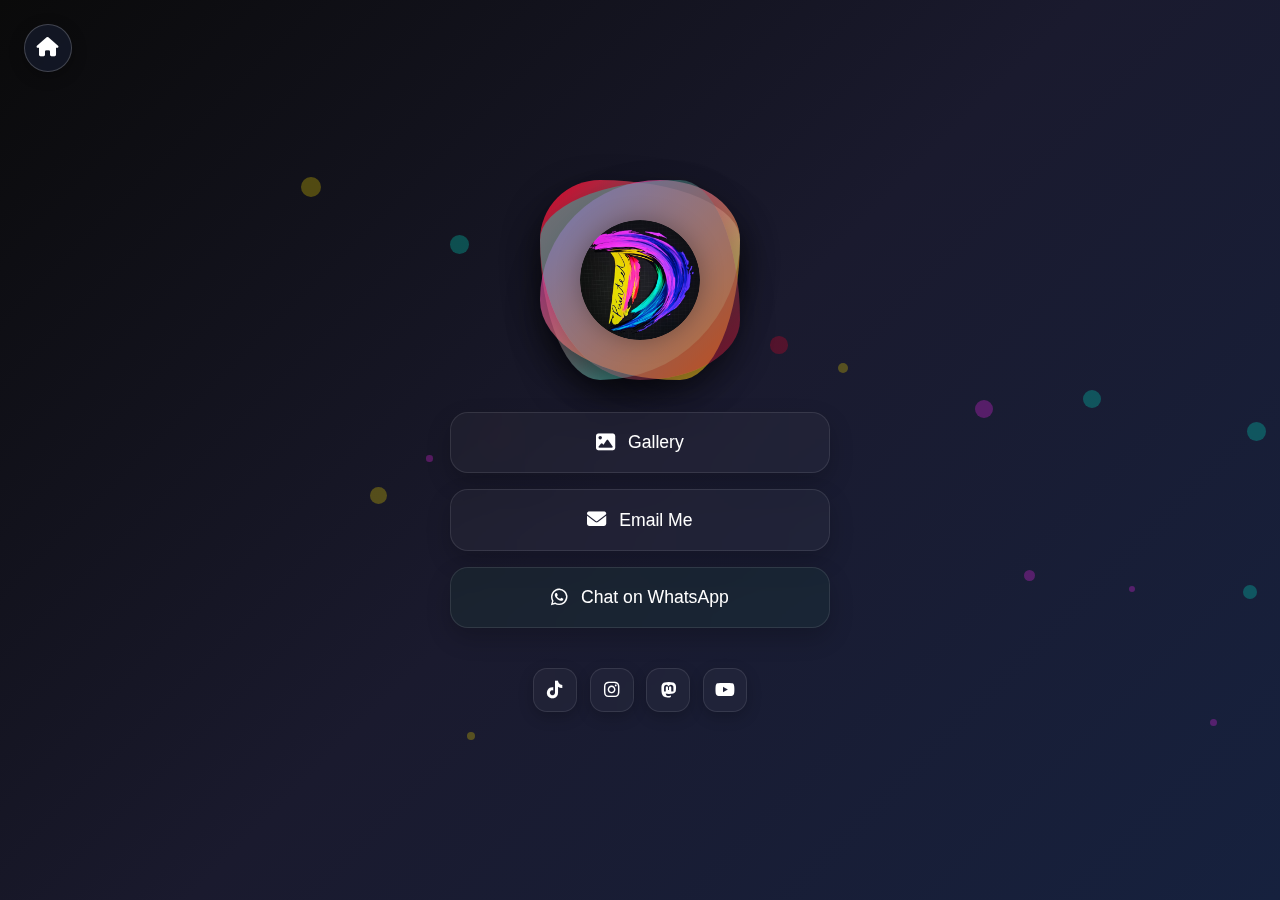
<file: contact/index.html>
<!DOCTYPE html>
<html lang="en">
<head>
    <meta charset="UTF-8">
    <meta name="viewport" content="width=device-width, initial-scale=1.0, maximum-scale=1.0, user-scalable=no">
    <meta name="description" content="Paintedd Art">
    <title>Paintedd | Artist</title>
    <link rel="preload" href="https://cdnjs.cloudflare.com/ajax/libs/font-awesome/6.4.0/css/all.min.css" as="style" crossorigin>
    <link rel="stylesheet" href="https://cdnjs.cloudflare.com/ajax/libs/font-awesome/6.4.0/css/all.min.css">
    <link rel="icon" href="/pallet/img/logo-circular.png" type="image/png">
    <style>
        :root {
            --primary-red: #d90429;
            --primary-turquoise: #00d9bf;
            --primary-fuchsia: #e725e7;
            --primary-yellow: #e8cf00;
            --primary-green: #25D366; /* WhatsApp color */
            --primary-black: #0a0a0a;
            --glass-bg: rgba(255, 255, 255, 0.05);
            --glass-border: rgba(255, 255, 255, 0.2);
            --transition-slow: 0.5s cubic-bezier(0.165, 0.84, 0.44, 1);
            --transition-fast: 0.3s cubic-bezier(0.25, 0.46, 0.45, 0.94);
        }

        /* Home Button */
        .home-button {
            position: fixed;
            top: 1.5rem;
            left: 1.5rem;
            display: flex;
            align-items: center;
            justify-content: center;
            border-radius: 50%;
            width: 48px;
            height: 48px;
            background: rgba(20, 25, 40, 0.85);
            border: 1px solid var(--glass-border);
            backdrop-filter: blur(5px);
            transition: all 0.3s cubic-bezier(0.175, 0.885, 0.32, 1.275);
            cursor: pointer;
            z-index: 1000;
            box-shadow: 0 4px 15px rgba(0,0,0,0.3);
            text-decoration: none;
        }

        .home-button:hover {
            transform: translateY(-4px);
            box-shadow: 0 8px 25px rgba(0, 0, 0, 0.4);
        }

        .home-button i {
            font-size: 1.2rem;
            color: white;
        }

        * {
            margin: 0;
            padding: 0;
            box-sizing: border-box;
            -webkit-tap-highlight-color: transparent;
        }

        body {
            font-family: 'Poppins', 'Segoe UI', sans-serif;
            background: linear-gradient(135deg, #0a0a0a 0%, #1a1a2e 50%, #16213e 100%);
            color: white;
            overflow-x: hidden;
            min-height: 100vh;
            position: relative;
            cursor: default;
            touch-action: manipulation;
        }

        /* Optimized particles */
        .background {
            position: fixed;
            top: 0;
            left: 0;
            width: 100%;
            height: 100%;
            z-index: -1;
            overflow: hidden;
            pointer-events: none;
        }

        .particle {
            position: absolute;
            border-radius: 50%;
            opacity: 0.3;
            animation: floatParticle 15s infinite linear;
            transform: translateZ(0);
            will-change: transform;
        }

        @keyframes floatParticle {
            0%, 100% { transform: translateY(0) translateX(0); }
            50% { transform: translateY(-50px) translateX(15px); }
        }

        .container {
            display: flex;
            flex-direction: column;
            align-items: center;
            justify-content: center;
            min-height: 100vh;
            padding: 1.5rem 1rem;
            position: relative;
            z-index: 2;
            gap: 2rem;
        }

        /* Logo */
        .logo-wrapper {
            position: relative;
            width: 35vmin;
            height: 35vmin;
            max-width: 200px;
            max-height: 200px;
            cursor: pointer;
            display: flex;
            align-items: center;
            justify-content: center;
        }

        .logo-geometric {
            position: absolute;
            width: 100%;
            height: 100%;
            border-radius: 30% 70% 70% 30% / 30% 30% 70% 70%;
            background: linear-gradient(135deg, var(--primary-red), var(--primary-turquoise));
            animation: morph 8s ease-in-out infinite;
            box-shadow: 0 15px 35px rgba(0, 0, 0, 0.5);
            transform: translateZ(0);
        }

        .logo-geometric:nth-child(2) {
            border-radius: 60% 40% 30% 70% / 60% 30% 70% 40%;
            background: linear-gradient(135deg, var(--primary-fuchsia), var(--primary-yellow));
            animation: morph 10s ease-in-out infinite;
            opacity: 0.7;
            animation-delay: -2s;
        }

        .logo-geometric:nth-child(3) {
            border-radius: 70% 30% 50% 50% / 30% 70% 30% 70%;
            background: linear-gradient(135deg, var(--primary-turquoise), var(--primary-red));
            animation: morph 12s ease-in-out infinite;
            opacity: 0.5;
            animation-delay: -4s;
        }

        .logo-main {
            user-select: none;
            width: 60%;
            height: 60%;
            border-radius: 50%;
            object-fit: cover;
            position: relative;
            z-index: 10;
            box-shadow: 0 0 25px rgba(0, 0, 0, 0.3);
            transition: var(--transition-fast);
        }

        .logo-wrapper:hover .logo-main {
            transform: scale(1.05) rotate(5deg);
        }

        @keyframes morph {
            0% { border-radius: 30% 70% 70% 30% / 30% 30% 70% 70%; }
            33% { border-radius: 60% 40% 30% 70% / 60% 30% 70% 40%; }
            66% { border-radius: 70% 30% 50% 50% / 30% 70% 30% 70%; }
            100% { border-radius: 30% 70% 70% 30% / 30% 30% 70% 70%; }
        }

        /* Navigation Options */
        .nav-options {
            display: flex;
            flex-direction: column;
            gap: 1rem;
            width: 100%;
            max-width: 380px;
        }

        .nav-option {
            user-select: none;
            display: flex;
            align-items: center;
            justify-content: center;
            padding: 1.2rem;
            background: rgba(255, 255, 255, 0.03);
            backdrop-filter: blur(15px);
            border-radius: 18px;
            text-decoration: none;
            color: white;
            font-size: 1.1rem;
            font-weight: 500;
            transition: all var(--transition-fast);
            border: 1px solid rgba(255, 255, 255, 0.1);
            box-shadow: 0 10px 25px rgba(0, 0, 0, 0.2);
            position: relative;
            overflow: hidden;
        }

        .nav-option::before {
            content: "";
            position: absolute;
            top: 0;
            left: 0;
            width: 100%;
            height: 100%;
            background: linear-gradient(90deg, transparent, rgba(255, 255, 255, 0.05), transparent);
            transform: translateX(-100%);
            transition: transform 0.6s ease;
        }

        .nav-option:hover::before {
            transform: translateX(100%);
        }

        .nav-option[data-color="home"]:hover {
            background: rgba(232, 207, 0, 0.1); /* Yellow */
            transform: translateY(-3px);
            box-shadow: 0 15px 30px rgba(232, 207, 0, 0.25);
        }

        .nav-option[data-color="gallery"]:hover {
            background: rgba(217, 4, 41, 0.1);
            transform: translateY(-3px);
            box-shadow: 0 15px 30px rgba(217, 4, 41, 0.25);
        }

        .nav-option[data-color="email"]:hover {
            background: rgba(231, 37, 231, 0.1); /* Fuchsia */
            transform: translateY(-3px);
            box-shadow: 0 15px 30px rgba(231, 37, 231, 0.25);
        }

        .nav-option[data-color="whatsapp"]:hover {
            background: rgba(0, 217, 191, 0.1);
            transform: translateY(-3px);
            box-shadow: 0 15px 30px rgba(0, 217, 191, 0.25);
        }

        .nav-icon {
            margin-right: 0.8rem;
            font-size: 1.2rem;
        }

        /* Social Links */
        .social-container {
            display: flex;
            justify-content: center;
            gap: 0.8rem;
            width: 100%;
            max-width: 500px;
            padding: 0.5rem;
            flex-wrap: wrap;
        }

        .social-icon {
            display: flex;
            align-items: center;
            justify-content: center;
            width: 44px;
            height: 44px;
            border-radius: 14px;
            background: rgba(255, 255, 255, 0.03);
            color: white;
            font-size: 1.1rem;
            transition: all var(--transition-fast);
            border: 1px solid rgba(255, 255, 255, 0.1);
            backdrop-filter: blur(12px);
            text-decoration: none;
            box-shadow: 0 5px 15px rgba(0, 0, 0, 0.2);
        }

        .social-icon:hover {
            transform: translateY(-5px) scale(1.1);
            box-shadow: 0 8px 20px rgba(0, 0, 0, 0.3);
        }

        .social-icon[href*="tiktok"]:hover { color: #e1306c; }
        .social-icon[href*="instagram"]:hover { color: #e4405f; }
        .social-icon[href*="mastodon"]:hover { color: #6364ff; }
        .social-icon[href*="youtube"]:hover { color: #ff0000; }
        .social-icon[href*="whatsapp"]:hover { color: #25D366; }

        /* Growing message */
        .growing-message {
            user-select: none;
            text-align: center;
            font-size: 0.9rem;
            opacity: 0.7;
            font-weight: 300;
            padding: 0.8rem 1.2rem;
            border-radius: 14px;
            background: rgba(255, 255, 255, 0.03);
            border: 1px solid rgba(255, 255, 255, 0.05);
            backdrop-filter: blur(10px);
            position: relative;
            overflow: hidden;
            max-width: 90%;
        }

        /* Heart animation */
        .heart-animation {
            position: fixed;
            pointer-events: none;
            z-index: 9999;
            animation: heartFloat 1.2s ease-in forwards;
            color: var(--primary-fuchsia);
            font-size: 1.8rem;
            text-shadow: 0 0 10px rgba(231, 37, 231, 0.7);
            transform: translateZ(0);
        }

        @keyframes heartFloat {
            0% { opacity: 1; transform: translate(0, 0) scale(0.8); }
            100% { opacity: 0; transform: translate(0, -80px) scale(0.5); }
        }

        /* Loading indicator */
        .loader {
            position: fixed;
            top: 0;
            left: 0;
            width: 100%;
            height: 3px;
            background: linear-gradient(to right, var(--primary-red), var(--primary-turquoise), var(--primary-fuchsia));
            transform: scaleX(0);
            transform-origin: left;
            z-index: 1000;
            transition: transform 0.3s ease;
        }

        .loader.active {
            transform: scaleX(1);
        }

        /* Mobile optimizations */
        @media (max-width: 768px) {
            .container {
                gap: 1.5rem;
                padding: 1rem;
            }

            .logo-wrapper {
                width: 30vmin;
                height: 30vmin;
            }

            .nav-options {
                max-width: 320px;
                gap: 0.8rem;
            }

            .nav-option {
                padding: 1rem;
                font-size: 1rem;
            }

            .social-container {
                gap: 0.7rem;
            }

            .social-icon {
                width: 42px;
                height: 42px;
                font-size: 1rem;
            }
        }

        @media (max-width: 480px) {
            .nav-options {
                max-width: 280px;
            }

            .growing-message {
                font-size: 0.85rem;
                padding: 0.7rem 1rem;
            }
        }

        @media (max-width: 768px) {
            .home-button {
                top: 1rem;
                left: 1rem;
                width: 44px;
                height: 44px;
            }
        }

        /* WhatsApp chat button */
        .whatsapp-chat {
            background: rgba(37, 211, 102, 0.05);
        }
    </style>
</head>
<body>
    <div class="background" id="background"></div>
    <div class="loader" id="loader"></div>

    <!-- Home Button -->
    <a href="/" class="home-button" aria-label="Go Home" title="Go Home">
        <i class="fas fa-home" aria-hidden="true"></i>
    </a>

    <div class="container">
        <div class="logo-wrapper" id="logo-wrapper">
            <div class="logo-geometric"></div>
            <div class="logo-geometric"></div>
            <div class="logo-geometric"></div>
            <img src="/pallet/img/logo-circular.png" alt="Paintedd Logo" class="logo-main">
        </div>

        <div class="nav-options">
            <a href="/gallery/" class="nav-option" data-color="gallery">
                <i class="fas fa-image nav-icon"></i>
                <span>Gallery</span>
            </a>

            <a href="mailto:official.painted.d@gmail.com" class="nav-option" data-color="email">
                <i class="fas fa-envelope nav-icon"></i>
                <span>Email Me</span>
            </a>

            <a href="https://wa.me/27799243664" class="nav-option whatsapp-chat" data-color="whatsapp">
                <i class="fab fa-whatsapp nav-icon"></i>
                <span>Chat on WhatsApp</span>
            </a>
        </div>

        <div class="social-container">
            <a href="https://tiktok.com/@painted_d" aria-label="TikTok" class="social-icon">
                <i class="fab fa-tiktok"></i>
            </a>
            <a href="https://www.instagram.com/painted_d_art/" aria-label="Instagram" class="social-icon">
                <i class="fab fa-instagram"></i>
            </a>
            <a href="https://mastodon.art/@paintedd" aria-label="Mastodon" class="social-icon">
                <i class="fab fa-mastodon"></i>
            </a>
            <a href="https://youtube.com/@painted_d" aria-label="YouTube" class="social-icon">
                <i class="fab fa-youtube"></i>
            </a>
        </div>
    </div>

    <script>
        document.addEventListener('DOMContentLoaded', () => {
            // Optimized DOM references
            const loader = document.getElementById('loader');
            const logoWrapper = document.getElementById('logo-wrapper');
            const background = document.getElementById('background');

            // Simplified particle creation
            function createParticles() {
                const particles = document.createDocumentFragment();
                const colors = ['#d90429', '#00d9bf', '#e725e7', '#e8cf00'];

                for (let i = 0; i < 15; i++) {
                    const particle = document.createElement('div');
                    particle.className = 'particle';

                    const size = Math.random() * 15 + 5;
                    particle.style.cssText = `
                        width: ${size}px;
                        height: ${size}px;
                        background: ${colors[Math.floor(Math.random() * colors.length)]};
                        left: ${Math.random() * 100}%;
                        top: ${Math.random() * 100}%;
                        animation-duration: ${Math.random() * 15 + 10}s;
                        animation-delay: -${Math.random() * 15}s;
                    `;

                    particles.appendChild(particle);
                }
                background.appendChild(particles);
            }

            createParticles();

            // Deferred animations
            setTimeout(() => {
                document.querySelectorAll('.logo-geometric').forEach(el => {
                    el.style.animationPlayState = 'running';
                });
            }, 300);

            // Mobile optimizations
            if ('ontouchstart' in window) {
                document.documentElement.classList.add('touch-device');
            }

            // WhatsApp redirect confirmation
            document.querySelector('.whatsapp-chat').addEventListener('click', (e) => {
                if (!confirm('Open WhatsApp to chat with us?')) {
                    e.preventDefault();
                }
            });
        });
    </script>
</body>
</html>
</file>
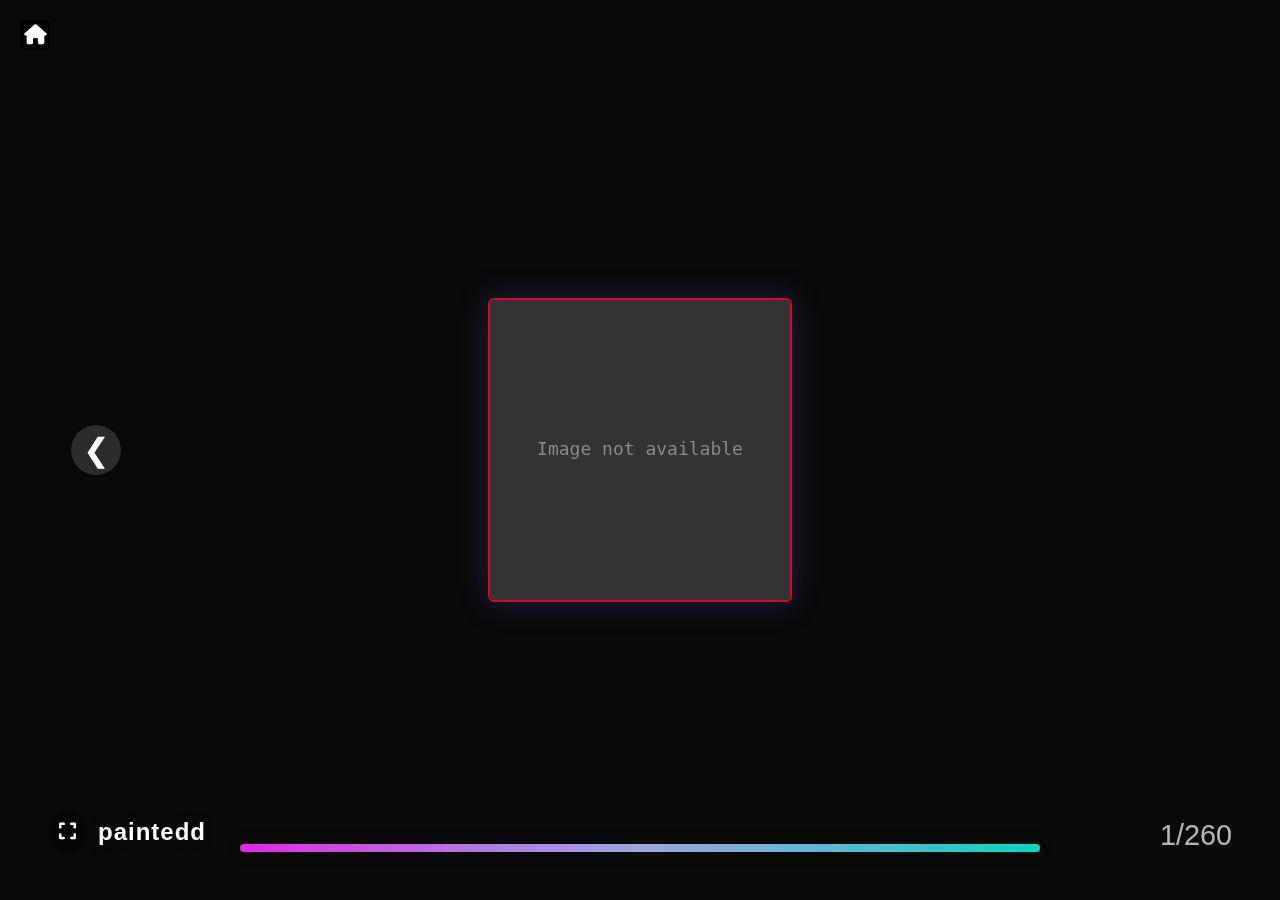
<file: slideshow/index.html>
<!DOCTYPE html>
<html lang="en">
  <head>
    <meta charset="UTF-8" />
    <meta name="viewport" content="width=device-width, initial-scale=1.0" />
    <title>Paintedd | Art Slideshow</title>
    <link
      rel="stylesheet"
      href="https://cdnjs.cloudflare.com/ajax/libs/font-awesome/6.4.0/css/all.min.css"
    />
    <link rel="stylesheet" href="/slideshow/pallet/style/slideshow.css" />
    <script src="/slideshow/pallet/script/slideshow.js" defer></script>
  </head>
  <body>
    <div id="gallery-container"></div>
    <div id="progress-timeline">
      <div class="progress-bar" id="progress-bar"></div>
    </div>
    <div class="nav-area left" id="prev-area"></div>
    <div class="nav-area right" id="next-area"></div>

    <div class="signature-container">
      <div id="fullscreen-btn">
        <i class="fas fa-expand"></i>
      </div>
      <div class="paintedd-signature">paintedd</div>
    </div>
    <div class="art-count" id="art-count">1/0</div>
    <div class="preloader" id="preloader"></div>
    <script>
      window.returnHomeConfig = {
        position: "topLeft",
        iconClass: "fas fa-home",
        size: 20,
        padding: 10,
        color: "#fff",
        bgColor: "rgba(0, 0, 0, 0.8)",
        borderRadius: "5px",
        enableSlideAnimation: true,
      };
    </script>
    <script src="/pallet/script/return.js" id="return-home-script"></script>
  </body>
</html>
</file>
<file: slideshow/pallet/style/slideshow.css>
/* ====================== */
/* CORE STYLES */
/* ====================== */
* {
  margin: 0;
  padding: 0;
  box-sizing: border-box;
}

:root {
  --primary-red: #d90429;
  --primary-turquoise: #00d9bf;
  --primary-fuchsia: #e725e7;
  --primary-yellow: #e8cf00;
  --primary-black: #0a0a0a;
  --primary-white: #ffffff;
  --default-glow: rgba(231, 37, 231, 0.2);
  --transition-speed: 1.8s;
}

body {
  background: var(--primary-black);
  font-family: "Segoe UI", Tahoma, Geneva, Verdana, sans-serif;
  color: white;
  overflow: hidden;
  height: 100vh;
  width: 100vw;
}

/* ====================== */
/* GALLERY CONTAINER */
/* ====================== */
#gallery-container {
  position: fixed;
  top: 0;
  left: 0;
  width: 100%;
  height: 100%;
  z-index: 10;
}

.art-stage {
  position: absolute;
  top: 0;
  left: 0;
  width: 100%;
  height: 100%;
  display: flex;
  justify-content: center;
  align-items: center;
  opacity: 0;
  transition: opacity var(--transition-speed) ease;
  z-index: 10;
}

.art-stage.active {
  opacity: 1;
  z-index: 20;
}

.artwork-container {
  position: relative;
  max-width: 90%;
  max-height: 80%;
  display: flex;
  justify-content: center;
  align-items: center;
}

.artwork-frame {
  border-radius: 6px;
  overflow: hidden;
  display: inline-flex;
  box-shadow: 0 0 15px rgba(0, 0, 0, 0.8);
  transition: box-shadow 1s ease-out;
  position: relative;
}

.artwork-image {
  max-width: 100%;
  max-height: 80vh;
  object-fit: contain;
  transform-origin: center center;
  display: block;
}

/* ====================== */
/* ARTWORK INFORMATION */
/* ====================== */
.art-info {
  position: absolute;
  padding: 1.5rem;
  background: rgba(10, 10, 10, 0.85);
  backdrop-filter: blur(12px);
  border-radius: 12px;
  opacity: 0;
  transform: translateY(20px);
  transition: opacity 0.8s ease, transform 0.8s ease;
  z-index: 30;
  box-shadow: 0 15px 50px rgba(0, 0, 0, 0.5);
  border: 1px solid rgba(255, 255, 255, 0.15);
  max-width: 500px;
  max-height: 30vh;
  overflow: hidden;
}

.art-info.show {
  opacity: 1;
  transform: translateY(0);
}

.art-title {
  font-size: 2.5rem;
  font-weight: 700;
  margin-bottom: 1rem;
  background: var(--primary-white);
  -webkit-background-clip: text;
  background-clip: text;
  -webkit-text-fill-color: transparent;
  text-shadow: 0 0 15px rgba(0, 0, 0, 0.7);
  line-height: 1.2;
  overflow: hidden;
  text-overflow: ellipsis;
  display: -webkit-box;
  -webkit-line-clamp: 2;
  -webkit-box-orient: vertical;
}

.art-meta {
  display: flex;
  flex-direction: column;
  gap: 0.8rem;
  font-size: 1.2rem;
  opacity: 0.9;
}

.meta-item {
  display: flex;
  align-items: center;
  gap: 1rem;
  white-space: nowrap;
}

.meta-item i {
  color: var(--primary-fuchsia);
  width: 24px;
  text-align: center;
}

/* ====================== */
/* PROGRESS & CONTROLS */
/* ====================== */
#progress-timeline {
  position: fixed;
  bottom: 3rem;
  left: 50%;
  transform: translateX(-50%);
  width: 80%;
  max-width: 800px;
  height: 8px;
  background: rgba(255, 255, 255, 0.1);
  border-radius: 4px;
  overflow: hidden;
  z-index: 100;
  box-shadow: 0 0 15px rgba(0, 0, 0, 0.3);
}

.progress-bar {
  height: 100%;
  width: 0%;
  background: linear-gradient(
    90deg,
    var(--primary-fuchsia),
    var(--primary-turquoise)
  );
  transition: width 0.2s linear;
  position: relative;
  overflow: hidden;
}

.progress-bar::after {
  content: "";
  position: absolute;
  top: 0;
  left: 0;
  right: 0;
  bottom: 0;
  background: linear-gradient(
    90deg,
    transparent,
    rgba(255, 255, 255, 0.3),
    transparent
  );
  animation: progressGlow 2s infinite linear;
}

.nav-area {
  position: fixed;
  top: 0;
  height: 100%;
  width: 15%;
  z-index: 50;
  cursor: pointer;
  display: flex;
  justify-content: center;
  align-items: center;
  opacity: 0;
  transition: opacity 0.3s ease;
}

.nav-area:hover {
  opacity: 1;
  background: rgba(0, 0, 0, 0.2);
}

.nav-area::before {
  content: "";
  position: absolute;
  width: 50px;
  height: 50px;
  border-radius: 50%;
  background: rgba(255, 255, 255, 0.15);
  backdrop-filter: blur(10px);
  display: flex;
  justify-content: center;
  align-items: center;
  font-size: 2rem;
  color: white;
  transition: all 0.3s ease;
}

.nav-area.left {
  left: 0;
}

.nav-area.left::before {
  content: "❮";
}

.nav-area.right {
  right: 0;
}

.nav-area.right::before {
  content: "❯";
}

.signature-container {
  position: fixed;
  left: 3rem;
  bottom: 3rem;
  color: rgba(255, 255, 255, 0.7);
  font-family: "Segoe UI", Tahoma, Geneva, Verdana, sans-serif;
  font-size: 2rem;
  letter-spacing: 1px;
  display: flex;
  align-items: center;
  gap: 10px;
  z-index: 1000;
}

.paintedd-signature {
  font-family: sans-serif;
  font-weight: bold;
  font-size: 24px;
  color: white;
  text-shadow: 0 0 8px rgba(0, 0, 0, 0.5);
}

.art-count {
  position: fixed;
  bottom: 3rem;
  right: 3rem;
  color: rgba(255, 255, 255, 0.7);
  font-size: 1.8rem;
  z-index: 100;
  font-weight: 300;
}

.preloader {
  position: absolute;
  top: -9999px;
  left: -9999px;
  width: 1px;
  height: 1px;
  overflow: hidden;
  opacity: 0;
}

/* ====================== */
/* LOADING & ERROR STATES */
/* ====================== */
.loading-indicator {
  position: fixed;
  top: 0;
  left: 0;
  width: 100%;
  height: 100%;
  display: flex;
  flex-direction: column;
  justify-content: center;
  align-items: center;
  background: rgba(0, 0, 0, 0.8);
  z-index: 1000;
  font-size: 1.5rem;
  color: white;
}

.error-message {
  position: fixed;
  top: 0;
  left: 0;
  width: 100%;
  height: 100%;
  display: flex;
  flex-direction: column;
  justify-content: center;
  align-items: center;
  background: rgba(0, 0, 0, 0.9);
  z-index: 1000;
  padding: 20px;
  text-align: center;
  color: #ff5555;
}

.error-message i {
  font-size: 3rem;
  margin-bottom: 1rem;
  display: block;
}

.image-error {
  border: 2px solid var(--primary-red);
  display: flex;
  justify-content: center;
  align-items: center;
  min-width: 300px;
  min-height: 300px;
  background: rgba(217, 4, 41, 0.1);
}

.image-error span {
  color: var(--primary-red);
  font-size: 1.2rem;
}

/* ====================== */
/* SLIDESHOW FULL SCREEN  */
/* ====================== */
#fullscreen-btn {
  background: rgba(0, 0, 0, 0.3);
  border: none;
  border-radius: 50%;
  width: 40px;
  height: 40px;
  cursor: pointer;
  color: white;
  font-size: 1.2rem;
  display: flex;
  align-items: center;
  justify-content: center;
  transition: background-color 0.3s;
}

#fullscreen-btn:hover {
  background: rgba(0, 0, 0, 0.5);
}

/* ====================== */
/* ANIMATIONS */
/* ====================== */
@keyframes progressGlow {
  0% {
    transform: translateX(-100%);
  }
  100% {
    transform: translateX(100%);
  }
}

@keyframes subtleZoom {
  0% {
    transform: scale(1);
  }
  50% {
    transform: scale(1.05);
  }
  100% {
    transform: scale(1);
  }
}

/* ====================== */
/* RESPONSIVE ADJUSTMENTS */
/* ====================== */
@media (max-width: 768px) {
  .art-title {
    font-size: 2rem;
  }

  .art-meta {
    font-size: 1rem;
  }

  .artwork-container {
    max-width: 95%;
    max-height: 75%;
  }

  .art-info {
    padding: 1.2rem;
    max-width: 90%;
    max-height: 35vh;
  }

  #progress-timeline {
    width: 90%;
  }

  .paintedd-signature,
  .art-count {
    font-size: 1.5rem;
  }

  .nav-area {
    width: 20%;
  }
}

@media (max-width: 480px) {
  .art-title {
    font-size: 1.8rem;
    -webkit-line-clamp: 3;
  }

  .art-meta {
    font-size: 0.9rem;
  }

  .artwork-container {
    max-width: 98%;
    max-height: 70%;
  }

  .paintedd-signature,
  .art-count {
    font-size: 1.3rem;
    bottom: 4rem;
  }

  .nav-area {
    width: 25%;
  }

  .nav-area::before {
    width: 40px;
    height: 40px;
    font-size: 1.5rem;
  }
}
</file>
